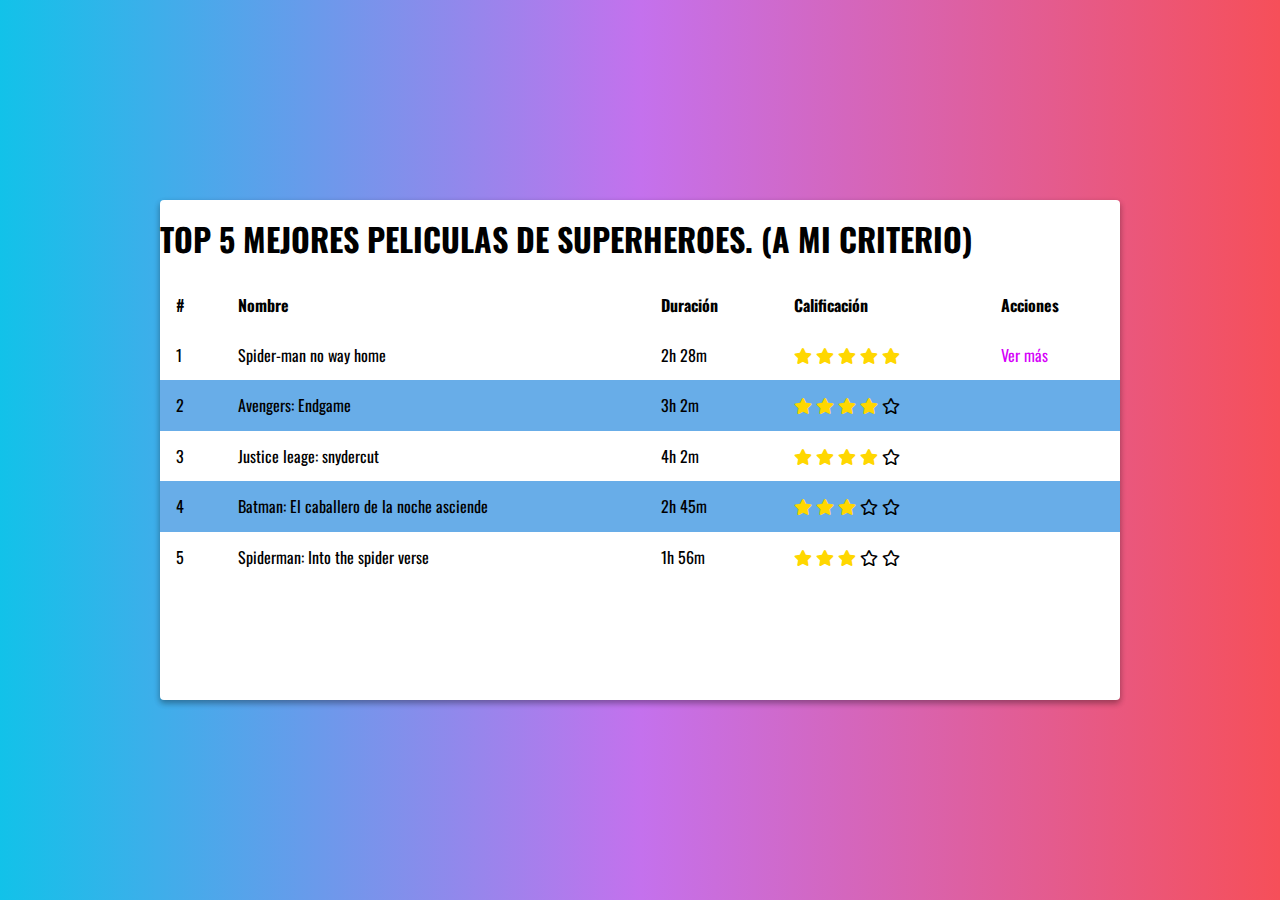
<file: boletines/index.html>
<!DOCTYPE html>
<html>
  <head>
    <meta charset="utf-8">
    <title>Top 5 mejores peliculas de superheroes</title>
    <link href="https://fonts.googleapis.com/css2?family=Oswald:wght@300;400;700&display=swap" rel="stylesheet">
    <link rel="stylesheet" href="./assets/fontawesome/css/all.min.css">
    <link rel="stylesheet" href="./assets/css/normalize.css">
    <link rel="stylesheet" href="./assets/css/main.css">
  </head>
  <body>
    <div class="container">
      <div class="content">
        <header>
          <h1 class="titulo">Top 5 mejores peliculas de superheroes. (A mi criterio)</h1>
        </header>
        <table class="table">
          <thead>
            <th>#</th>
            <th>Nombre</th>
            <th>Duración</th>
            <th>Calificación</th>
            <th>Acciones</th>
          </thead>
          <tbody>
            <tr>
              <td>1</td>
              <td>Spider-man no way home</td>
              <td>2h 28m</td>
              <td>
                <i class="fas fa-star"></i> <i class="fas fa-star"></i> <i class="fas fa-star"></i>
                <i class="fas fa-star"></i> <i class="fas fa-star"></i>
              </td>
              <td>
                <a href="./movies/spidermannwh.html">Ver más</a>
              </td>
            </tr>
            <tr>
              <td>2</td>
              <td>Avengers: Endgame</td>
              <td>3h 2m</td>
              <td>
                <i class="fas fa-star"></i> <i class="fas fa-star"></i> <i class="fas fa-star"></i>
                <i class="fas fa-star"></i> <i class="far fa-star"></i>
              </td>
              <td></td>
            </tr>
            <tr>
              <td>3</td>
              <td>Justice leage: snydercut</td>
              <td>4h 2m</td>
              <td>
                <i class="fas fa-star"></i> <i class="fas fa-star"></i> <i class="fas fa-star"></i>
                <i class="fas fa-star"></i> <i class="far fa-star"></i>
              </td>
              <td></td>
            </tr>
            <tr>
              <td>4</td>
              <td>Batman: El caballero de la noche asciende</td>
              <td>2h 45m</td>
              <td>
                <i class="fas fa-star"></i> <i class="fas fa-star"></i> <i class="fas fa-star"></i>
                <i class="far fa-star"></i> <i class="far fa-star"></i>
              </td>
              <td></td>
            </tr>
            <tr>
              <td>5</td>
              <td>Spiderman: Into the spider verse</td>
              <td>1h 56m</td>
              <td>
                <i class="fas fa-star"></i> <i class="fas fa-star"></i> <i class="fas fa-star"></i>
                <i class="far fa-star"></i> <i class="far fa-star"></i>
              </td>
              <td></td>
            </tr>
          </tbody>
        </table>
      </div>
    </div>
  </body>
</html>
</file>
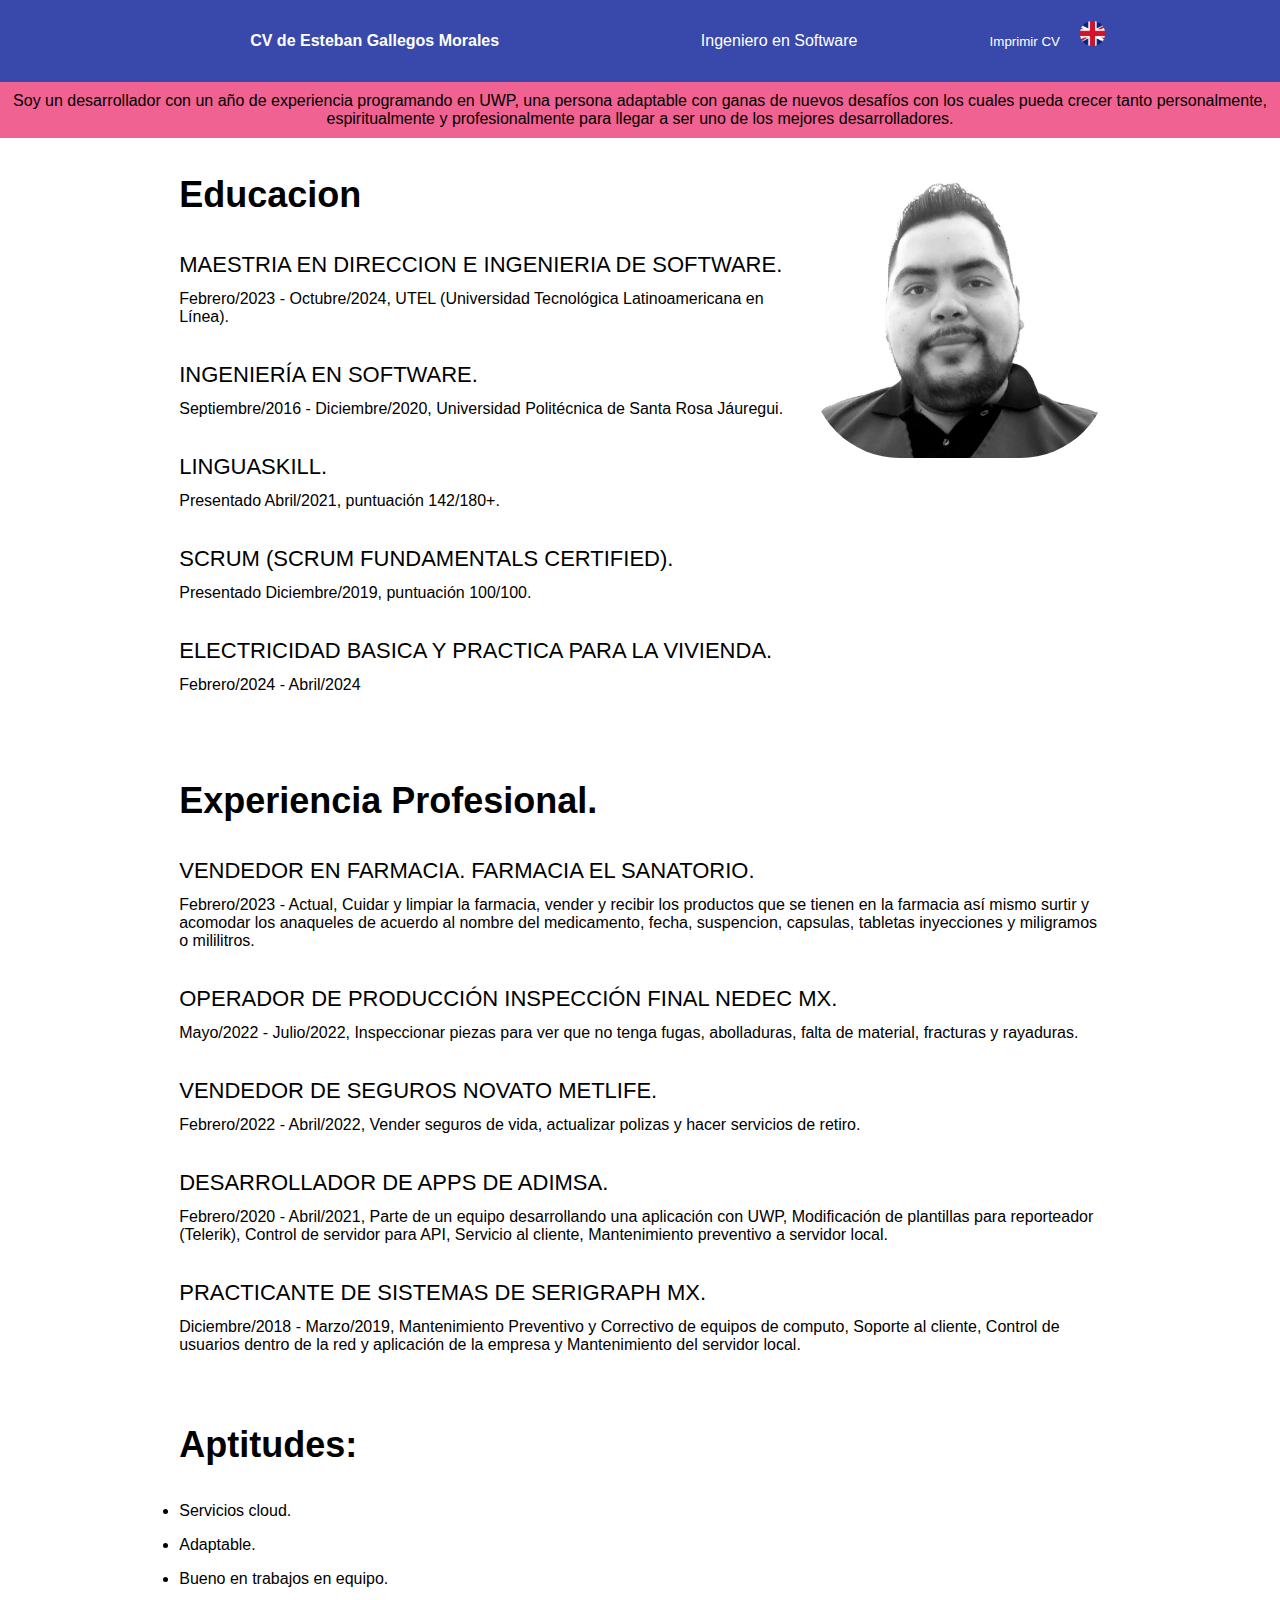
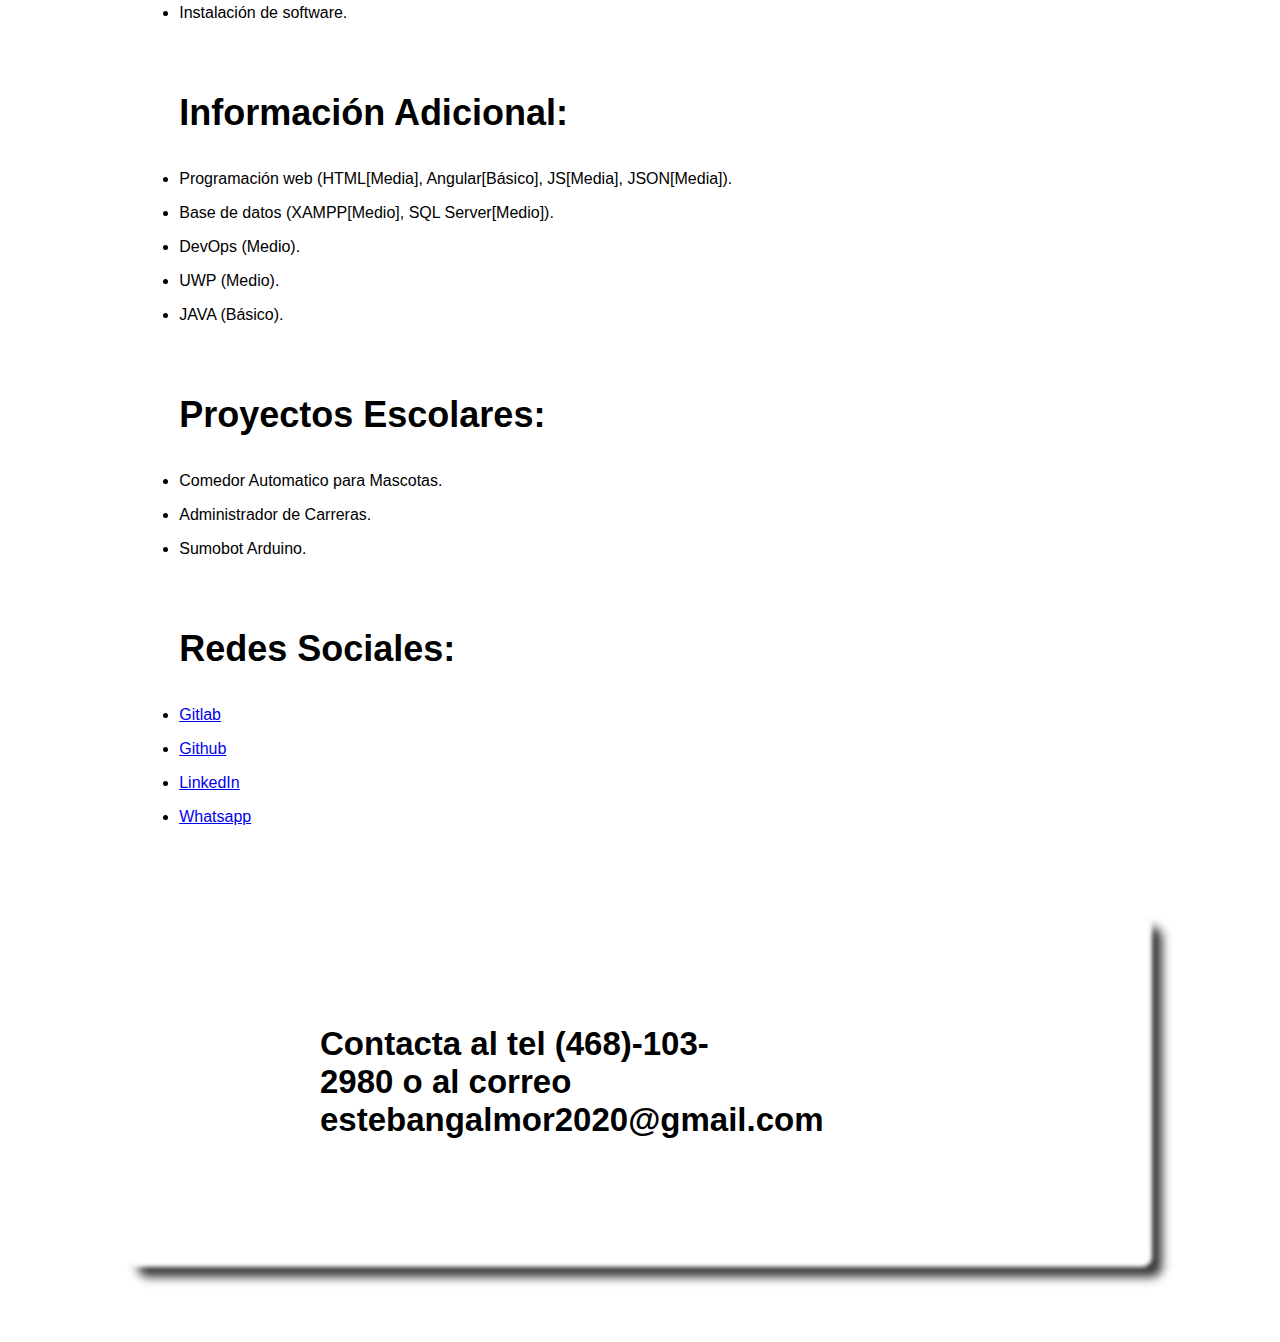
<file: cv/index.html>
<!DOCTYPE html>
<html>
  <head>
    <title>CV de Esteban</title>
    <meta charset="utf-8" />
    <meta
      name="description"
      content="Esteban es un Ingeniero en Software con 1 año de experiencia en trabajos generales por ejemplo
    mantenimiento de equipos, desarrollo de aplicaciones de escritorio y servicio al cliente"
    />
    <link rel="stylesheet" media="screen" href="css/styles.css" />
    <link rel="stylesheet" media="print" href="css/printcss.css" />
  </head>
  <body oncontextmenu="return false">
    <header>
      <h1>CV de Esteban Gallegos Morales</h1>
      <p>Ingeniero en Software</p>
      <button class="btn-print" onclick="window.print()">Imprimir CV</button>
      <a href="english.html" style="padding-left: 10px">
        <img src="images/logo.png" alt="English" class="english" />
      </a>
    </header>
    <div class="desc">
      Soy un desarrollador con un año de experiencia programando en UWP, una
      persona adaptable con ganas de nuevos desafíos con los cuales pueda crecer
      tanto personalmente, espiritualmente y profesionalmente para llegar a ser
      uno de los mejores desarrolladores.
    </div>
    <section>
      <div class="container">
        <div class="education">
          <div>
            <h3>Educacion</h3>
            <div>
              <dl>
                <dt>Maestria en Direccion e Ingenieria de Software.</dt>
                <dd>
                  Febrero/2023 - Octubre/2024, UTEL (Universidad Tecnológica
                  Latinoamericana en Línea).
                </dd>
                <dt>Ingeniería en Software.</dt>
                <dd>
                  Septiembre/2016 - Diciembre/2020, Universidad Politécnica de
                  Santa Rosa Jáuregui.
                </dd>
                <dt>Linguaskill.</dt>
                <dd>Presentado Abril/2021, puntuación 142/180+.</dd>
                <dt>Scrum (Scrum Fundamentals Certified).</dt>
                <dd>Presentado Diciembre/2019, puntuación 100/100.</dd>
                <dt>Electricidad basica y practica para la vivienda.</dt>
                <dd>Febrero/2024 - Abril/2024</dd>
              </dl>
            </div>
          </div>
        </div>
        <div class="foto">
          <img src="images/perfil.jpg" />
        </div>
        <div class="spaces">
          <h3>Experiencia Profesional.</h3>
          <div>
            <dl class="resumen">
              <dt>Vendedor en Farmacia. Farmacia El Sanatorio.</dt>
              <dd>
                Febrero/2023 - Actual, Cuidar y limpiar la farmacia, vender y
                recibir los productos que se tienen en la farmacia así mismo
                surtir y acomodar los anaqueles de acuerdo al nombre del
                medicamento, fecha, suspencion, capsulas, tabletas inyecciones y
                miligramos o mililitros.
              </dd>
              <dt>Operador de producción inspección final NEDEC MX.</dt>
              <dd>
                Mayo/2022 - Julio/2022, Inspeccionar piezas para ver que no
                tenga fugas, abolladuras, falta de material, fracturas y
                rayaduras.
              </dd>
              <dt>Vendedor de seguros novato MetLife.</dt>
              <dd>
                Febrero/2022 - Abril/2022, Vender seguros de vida, actualizar
                polizas y hacer servicios de retiro.
              </dd>
              <dt>Desarrollador de apps de ADIMSA.</dt>
              <dd>
                Febrero/2020 - Abril/2021, Parte de un equipo desarrollando una
                aplicación con UWP, Modificación de plantillas para reporteador
                (Telerik), Control de servidor para API, Servicio al cliente,
                Mantenimiento preventivo a servidor local.
              </dd>
              <dt class="pract">Practicante de sistemas de Serigraph MX.</dt>
              <dd>
                Diciembre/2018 - Marzo/2019, Mantenimiento Preventivo y
                Correctivo de equipos de computo, Soporte al cliente, Control de
                usuarios dentro de la red y aplicación de la empresa y
                Mantenimiento del servidor local.
              </dd>
            </dl>
            <dl class="completo">
              <dt>Vendedor de seguros novato</dt>
              <dd>
                Febrero/2022 - Abril/2022, Vender seguros de vida, actualizar
                polizas y hacer servicios de retiro.
              </dd>
              <dt>Desarrollador de apps de ADIMSA</dt>
              <dd>
                Febrero/2020 - Abril/2021 <br />
                <ul style="margin-left: 20px">
                  <li type="disc">
                    <b>Parte de un equipo de desarrollo:</b> Actualizacion de
                    sistema para poder usarlo en produccion, usando la
                    metodologia SCRUM se modifico la estructura para poder hacer
                    uso de DevOps y poder usar la nube para guardar todos los
                    cambios en un lugar seguro.
                  </li>
                  <li type="disc">
                    <b
                      >Modificación de plantillas para reporteador (Telerik):</b
                    >
                    En la empresa usaban un reporteador para hacer los reportes
                    bajo una plantilla esto agilizaba el proceso para hacer un
                    reporte, yo ayude para agilizar aun mas este proceso en el
                    cual se crearon nuevas plantillas usando de base las
                    anteriores y asi poder usar los datos nuevos y sin perder el
                    modelo que se estaba usando.
                  </li>
                  <li type="disc">
                    <b>Control de servidor para API (Azure):</b> En la empresa
                    se tenía contratado un espacio en la nube de Microsoft Azure
                    para poder subir ahí las APIs que se usaban en la
                    aplicación, en el cual se podian agregar, editar y/o
                    eliminar las APIs que no estuvieran bien documentadas, que
                    hicieran mal uso de los datos y/o agregaran algun proceso
                    nuevo.
                  </li>
                  <li type="disc" style="margin-bottom: 50px">
                    <b>Atención al cliente:</b> En la empresa se contaba con
                    atención al cliente el cual era para solucionar dudas
                    conforme como iban usando el sistema o de problemas que
                    pudieran parar la producción.
                  </li>
                  <li type="disc">
                    <b>Mantenimiento preventivo a servidor local:</b> En la
                    empresa se contaba con un servidor local el servia para
                    hacer uso de los reportes localmente y asi reducir el uso de
                    espacio en la aplicacion al instalarla en los dispositivos.
                  </li>
                </ul>
              </dd>
              <dt>Practicante de sistemas de Serigraph</dt>
              <dd>
                Diciembre/2018 - Marzo/2019 <br />
                <ul style="margin-left: 20px">
                  <li type="disc">
                    <b
                      >Mantenimiento Preventivo y Correctivo de equipos de
                      computo:</b
                    >
                    Se realizaba el mantenimiento de los equipos dos veces por
                    mes para que no se acomulara mucho polvo que pudiera dañar
                    los dispositivos, más aparte se eliminaba software que no
                    estuvieran autorizados por la empresa o por el equipo de
                    sistemas.
                  </li>
                  <li type="disc">
                    <b>Soporte al personal de la empresa:</b> Se ayudaba al
                    personal con los problemas que llegaban a tener con el uso
                    continuo de sus equipos, llamese papel atascado en
                    impresoras, equipos sin señal WIFI o de bateria, etc.
                  </li>
                  <li type="disc">
                    <b
                      >Control de usuarios dentro de la red y aplicación de la
                      empresa:</b
                    >
                    En la empresa se trabajaba con un sistema donde estaban
                    dados de alta todos los trabajadores y cada día se tenía que
                    entrar para observar que todos estuvieran haciendo su
                    trabajo y un correcto uso de su usuario de red.
                  </li>
                  <li type="disc">
                    <b>Mantenimiento del servidor local:</b> Se tenía un
                    servidor local en el cual ellos almacenaban sus proyectos,
                    aplicaciones y archivos importantes por eso cada fin de
                    semana se debía hacer depuración de archivos y limpieza de
                    hardware.
                  </li>
                </ul>
              </dd>
            </dl>
          </div>
        </div>
        <div class="spaces">
          <h3>Aptitudes:</h3>
          <ul>
            <li>Servicios cloud.</li>
            <li>Adaptable.</li>
            <li>Bueno en trabajos en equipo.</li>
            <li>Instalación de software.</li>
          </ul>
        </div>
        <div class="spaces infadc">
          <h3>Información Adicional:</h3>
          <ul>
            <li class="prn">
              Programación web (HTML[Media], Angular[Básico], JS[Media],
              <br class="sqls" />
              JSON[Media]).
            </li>
            <li class="prn">
              Base de datos (XAMPP[Medio], <br class="sqls" />SQL
              Server[Medio]).
            </li>
            <li>DevOps (Medio).</li>
            <li>UWP (Medio).</li>
            <li>JAVA (Básico).</li>
          </ul>
        </div>
        <div class="spaces projects">
          <h3>Proyectos Escolares:</h3>
          <ul>
            <li>Comedor Automatico para Mascotas.</li>
            <li>Administrador de Carreras.</li>
            <li>Sumobot Arduino.</li>
          </ul>
        </div>
        <div class="spaces socmed">
          <h3 class="socialmedia">Redes Sociales:</h3>
          <ul class="socialmedia">
            <li>
              <a href="https://gitlab.com/Steve501" target="_blank">Gitlab</a>
            </li>
            <li>
              <a href="https://github.com/Steve50" target="_blank">Github</a>
            </li>
            <li>
              <a
                href="https://www.linkedin.com/in/esteban-gallegos-morales-6a9b42220/"
                target="_blank"
                >LinkedIn</a
              >
            </li>
            <li>
              <a href="http://wa.me/+524681032980" target="_blank">Whatsapp</a>
            </li>
          </ul>
          <h3 class="contact contect">Contacto:</h3>
          <ul class="contact contoct">
            <li>(468)-103-2980</li>
            <li>estebangalmor2020@gmail.com</li>
          </ul>
        </div>
      </div>
    </section>
    <div class="ejercicios">
      <div class="content"></div>
      <h3 class="textH3">
        Contacta al tel (468)-103-2980 o al correo estebangalmor2020@gmail.com
      </h3>
    </div>
  </body>
</html>
</file>
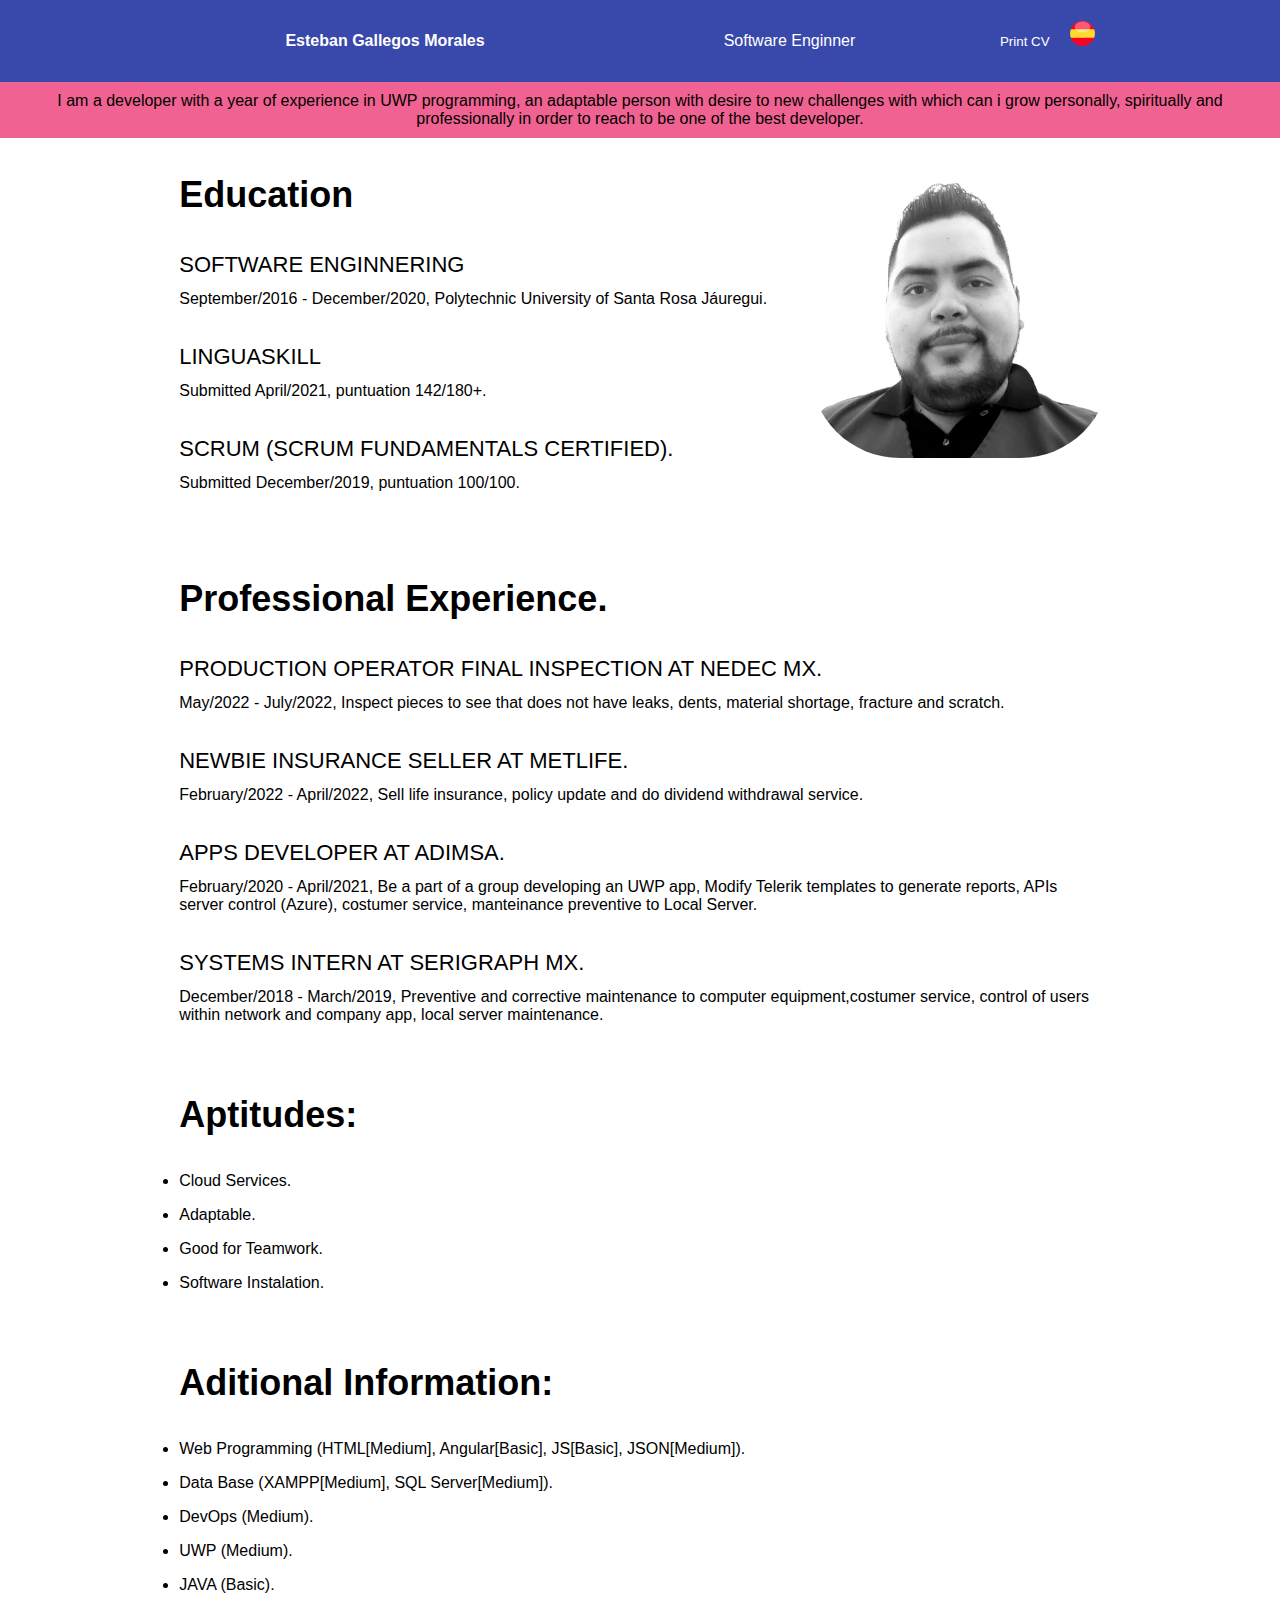
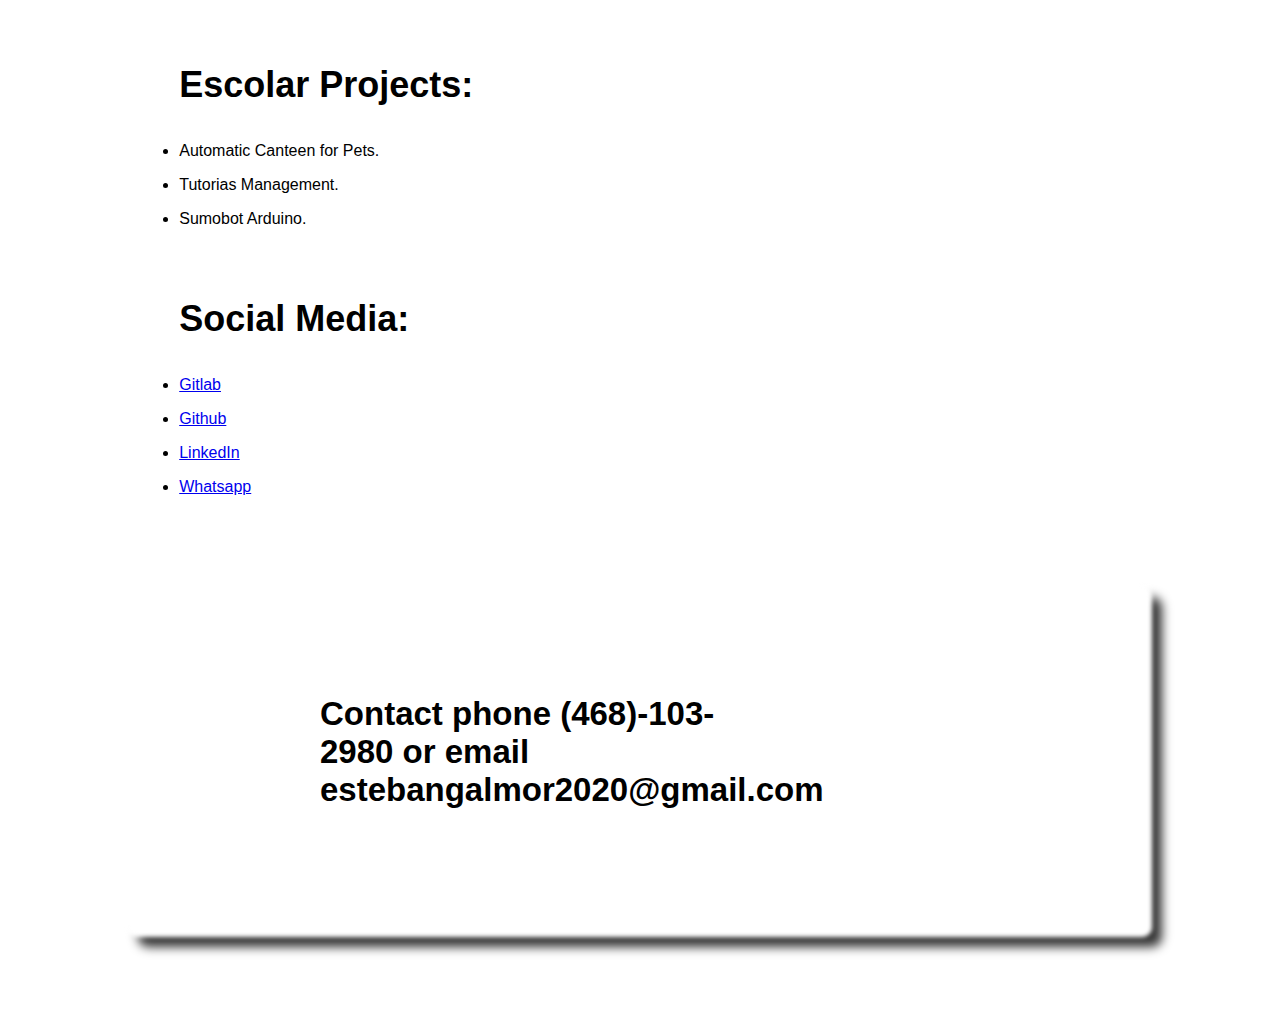
<file: cv/english.html>
<!DOCTYPE html>
<html>
  <head>
    <title>Esteban´s CV</title>
    <meta charset="utf-8">
    <meta name="description" content="Esteban is an Software Enginner with a year of experience in essential tasks like equip manteinance, 
    desktop app development and costumer support">
    <link rel="stylesheet" media="screen" href="css/styles.css">
    <link rel="stylesheet" media="print" href="css/printcss.css">
  </head>
  <body oncontextmenu="return false">
    <header>
      <h1>Esteban Gallegos Morales</h1>
      <p>Software Enginner</p>
      <button class="btn-print" onclick="window.print()">Print CV</button>
      <a href="index.html" style="padding-left: 10px;">
        <img src="images/español.png" alt="English" class="english">
      </a>
    </header>
    <div class="desc">
      I am a developer with a year of experience in UWP programming, an adaptable person with desire to new challenges with which 
      can i grow personally, spiritually and professionally in order to reach to be one of the best developer.
    </div>
    <section>
      <div class="container">
        <div class="education">
          <div>
            <h3>Education</h3>
            <div>
              <dl>
                <dt>Software Enginnering</dt>
                <dd>September/2016 - December/2020, Polytechnic University of Santa Rosa Jáuregui.</dd>
                <dt>Linguaskill</dt>
                <dd>Submitted April/2021, puntuation 142/180+.</dd>
                <dt>Scrum (Scrum Fundamentals Certified).</dt>
                <dd>Submitted December/2019, puntuation 100/100.</dd>
              </dl>
            </div>
          </div>
        </div>
        <div class="foto">
            <img src="images/perfil.jpg">
        </div>
        <div class="spaces">
          <h3>Professional Experience.</h3>
          <div>
            <dl class="resumen">
              <dt>Production operator final inspection at NEDEC MX.</dt>
              <dd>May/2022 - July/2022, Inspect pieces to see that does not have leaks, dents, material shortage, 
                fracture and scratch.</dd>
              <dt>newbie insurance seller at MetLife.</dt>
              <dd>February/2022 - April/2022, Sell life insurance, policy update and do dividend withdrawal service.</dd>
              <dt>Apps Developer at ADIMSA.</dt>
              <dd>February/2020 - April/2021, Be a part of a group developing an UWP app, Modify Telerik templates to generate reports, 
                APIs server control (Azure), costumer service, manteinance preventive to Local Server.</dd>
              <dt>Systems Intern at SERIGRAPH MX.</dt>
              <dd>December/2018 - March/2019, Preventive and corrective maintenance to computer equipment,costumer service, 
                control of users within network and company app, local server maintenance.</dd>
            </dl>
            <dl class="completo">
              <dt>Production operator final inspection NEDEC MX.</dt>
              <dd>May/2022 - July/2022, inspect pieces to see that does not have leaks, dents, material shortage, 
                fracture and scratch.</dd>
              <dt>newbie insurance seller at MetLife.</dt>
              <dd>February/2022 - April/2022, Sell life insurance, policy update and do dividend withdrawal service.</dd>
              <dt>Apps Developer in ADIMSA.</dt>
              <dd>February/2020 - April/2021 <br> 
                <ul style="margin-left:20px;">
                  <li type="disc"><b>Be a part of a group developing an UWP app:</b> System update to use in production area, using the Scrum 
                    Metodology the structure was modified to can use DevOps and save the changes to the cloud in a secure location. </li>
                  <li type="disc"><b>Modify Telerik templates to generate reports:</b> In the company use Telerik to do reports under a 
                    template this speed up the process for realice that kind of documents, I helped to speed up more that process in
                    which the following were created new templates to can obtain the new data array using the previous templates as a 
                    reference style.</li>
                  <li type="disc"><b>APIs server control (Azure):</b> The company had hired a space in the Microsoft Azure cloud to can 
                    upload there the APIs use by the app, in which can add, update and/or delete the poorly documented APIs, that misused data
                    and/or it add a new process.</li>
                  <li type="disc" style="margin-bottom: 50px;"><b>Costumer service:</b> The company count with costumer service which is to 
                    solve doubts according to the client go using the system or problems that can stop the production area.</li>
                  <li type="disc"><b>Manteinance preventive to Local Server:</b> The company count with a local server it serve to create 
                    the reports in a other equip and with that reduce the app size to be installed, this server recived a cleanup once a month 
                    to reduce the hard disk space and the risk to fail in hardware and software.</li>
                </ul>
              </dd>
              <dt>Systems Intern at SERIGRAPH MX.</dt>
              <dd>December/2018 - March/2019 <br>
                <ul style="margin-left:20px;">
                  <li type="disc"><b>Preventive and corrective maintenance to computer equipment:</b> In the company was perform a equipment 
                    maintenance twice a month to prevent accumulate dust that could damage the devices and remove the software that was
                    not authorized by the company or the systems manager.</li>
                  <li type="disc"><b>Costumer service:</b> The Systems department helped to personal with the problems they had in the
                    continuos usage of their devices, like paper jammed in printers, devices without WIFI signal or batery failure, company 
                    app access denied, files lost, etc</li>
                  <li type="disc"><b>Control of users within network and company app:</b> The company worked with a system where all the workers
                    are registered and every workableday was needed login, because the Systems department had a log with all user in use and the 
                    day that they login to work and also have a log with every user in the network, the network count with a blocking system for 
                    certain web pages and have a log with the users that can open that pages. If any user toward misuse of the network was removed 
                    from the network and their manager had to write a document to give access again.</li>
                  <li type="disc"><b>Local server maintenance:</b> The company had a local server where they stored their projects, apps, and important
                    files, so every weekend the System department clean the server removed unused files,documents that did not belong to the company and 
                    clean hardware.</li>
                </ul>
              </dd>
            </dl>
          </div>
        </div>
        <div class="spaces">
          <h3>Aptitudes:</h3>
          <ul>
            <li>Cloud Services.</li>
            <li>Adaptable.</li>
            <li>Good for Teamwork.</li>
            <li>Software Instalation.</li>
          </ul>
        </div>
        <div class="spaces infadc">
          <h3>Aditional Information:</h3>
          <ul>
            <li class=" prn">Web Programming (HTML[Medium], Angular[Basic], JS[Basic], <br class="sqls"> JSON[Medium]).</li>
            <li class=" prn">Data Base (XAMPP[Medium], <br class="sqls">SQL Server[Medium]).</li>
            <li>DevOps (Medium).</li>
            <li>UWP (Medium).</li>
            <li>JAVA (Basic).</li>
          </ul>
        </div>
        <div class="spaces projects">
          <h3>Escolar Projects:</h3>
          <ul>
            <li>Automatic Canteen for Pets.</li>
            <li>Tutorias Management.</li>
            <li>Sumobot Arduino.</li>
          </ul>
        </div>
        <div class="spaces socmed">
          <h3 class="socialmedia">Social Media:</h3>
          <ul class="socialmedia">
            <li><a href="https://gitlab.com/Steve501" target="_blank">Gitlab</a></li>
            <li><a href="https://github.com/Steve50" target="_blank">Github</a></li>
            <li><a href="https://www.linkedin.com/in/esteban-gallegos-morales-6a9b42220/" target="_blank">LinkedIn</a></li>
            <li><a href="http://wa.me/+524681032980" target="_blank">Whatsapp</a></li>
          </ul>
          <h3 class="contact">Contact:</h3>
          <ul class="contact">
            <li>(468)-103-2980</li>
            <li>estebangalmor2020@gmail.com</li>
          </ul>
        </div>
      </div>
    </section>
    <div class="ejercicios">
        <div class="content"></div>
        <h3 class="textH3">Contact phone (468)-103-2980 or email estebangalmor2020@gmail.com</h3>
    </div>
  </body>
</html>
</file>
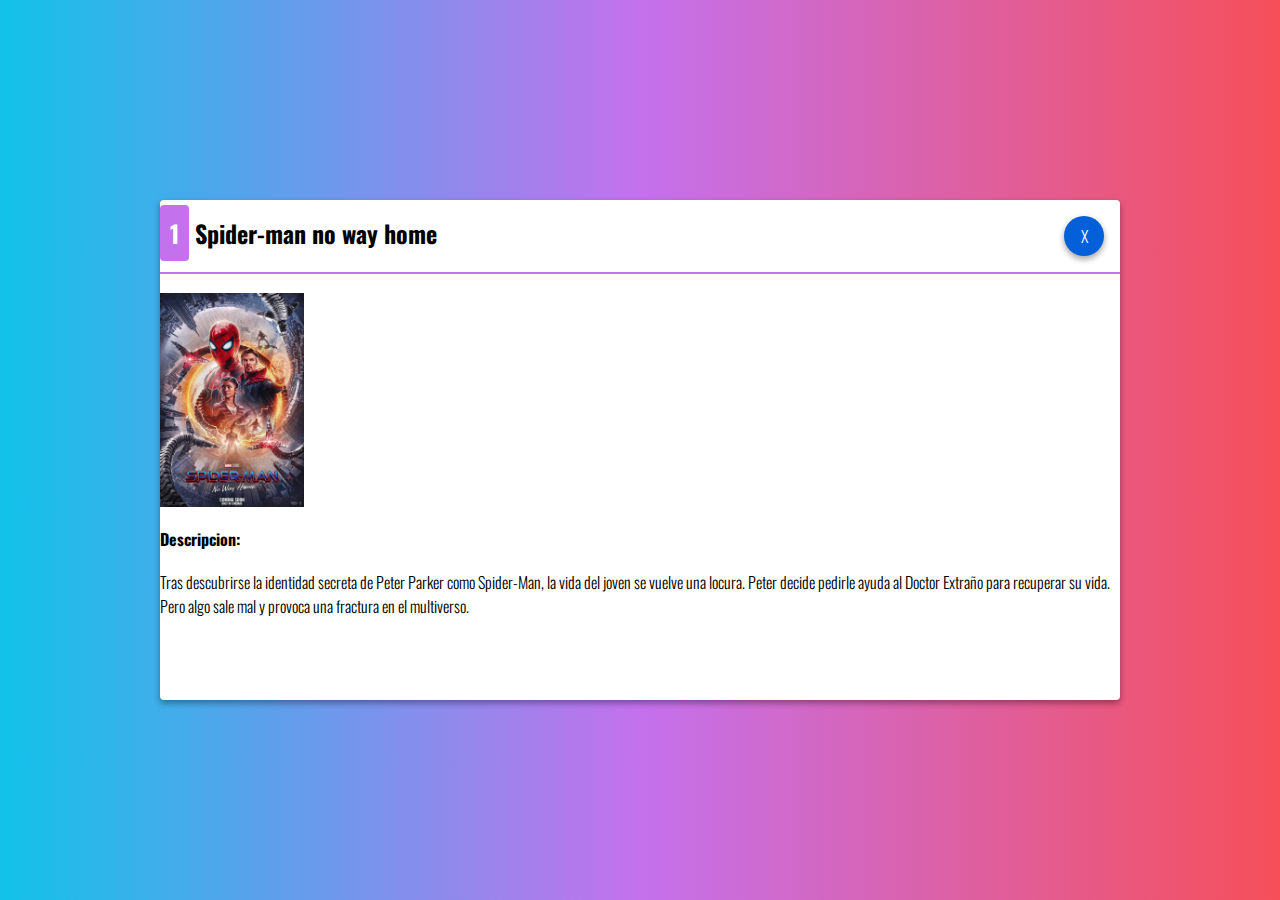
<file: boletines/movies/spidermannwh.html>
<!DOCTYPE html>
<html>
  <head>
    <meta charset="utf-8">
    <title>Top 5 mejores peliculas de superheroes</title>
    <link href="https://fonts.googleapis.com/css2?family=Oswald:wght@300;400;700&display=swap" rel="stylesheet">
    <link rel="stylesheet" href="../assets/fontawesome/css/all.min.css">
    <link rel="stylesheet" href="../assets/css/normalize.css">
    <link rel="stylesheet" href="../assets/css/main.css">
  </head>
  <body>
    <div class="container">
      <div class="content">
        <div class="actions">
          <a href="../" class="close">
            <span>X</span>
          </a>
        </div>
        <header>
          <h2 class="title-item">
            <span class="position">1</span>
            Spider-man no way home
          </h2>
        </header>
        <section>
          <img src="../assets/images/spnwh.jpg" class="spnwh">
          <div class="text">
            <h4>Descripcion:</h4>
            <p class="parragraph">Tras descubrirse la identidad secreta de Peter Parker como Spider-Man,
              la vida del joven se vuelve una locura. Peter decide pedirle ayuda al Doctor Extraño para recuperar su vida.
              Pero algo sale mal y provoca una fractura en el multiverso.</p>
          </div>
        </section>
      </div>
    </div>
  </body>
</html>
</file>
<file: boletines/assets/css/main.css>
/*
#F22613
#F28705
#16B4F2
#0476D9
#0460D9
 */
html{
  font-family: 'Oswald', sans-serif;
}
a{
  text-decoration: none;
  color: #d500f9;
}
.titulo{
  text-transform: uppercase;
}
.container{
  background: #0476D9;
  background: -webkit-linear-gradient(to right, #12c2e9, #c471ed, #f64f59);
  background: linear-gradient(to right, #12c2e9, #c471ed, #f64f59);
  height: 100vh;
  display: flex;
  align-items: center;
  justify-content: center;
}
.content{
  max-width: 960px;
  max-height: 500px;
  width: 100%;
  height: 100%;
  background: #fff;
  /* box-shadow: -5px 5px 25px 10px #000; */
  box-shadow: 0 3px 6px rgba(0,0,0,0.16), 0 3px 6px rgba(0,0,0,0.23);
  border-radius: 4px;
  position: relative;
}
.actions{
  position: absolute;
  top: 1em;
  right: 1em;
}
.close{
  height: 40px;
  width: 40px;
  color: white;
  border-radius: 50%;
  background-color: #0460D9;
  display: inline-block;
  box-shadow: 0 3px 6px rgba(0,0,0,0.16), 0 3px 6px rgba(0,0,0,0.23);
  font-weight: 300;
  cursor: pointer;
  display: flex;
  justify-content: center;
  align-items: center;
}
.fas{
  color: gold;
}
.spnwh{
  height: 15%;
  width: 15%;
}
.parragraph{
  line-height: 1.5em;
  font-weight: 300;
}
.table{
  width: 100%;
  border-spacing: 0;
}
.table td, .table th{
  padding: 1em;
  text-align: left;
}
.table tr:nth-child(even){
  background-color: rgba(4,118,217,.6);
}
.title-item{
  border-bottom: solid 2px #c471ed;
  padding-bottom: 1em;
}
.position{
  background-color: #c471ed;
  color: white;
  padding: 10px;
  border-radius: 4px;
}
</file>
<file: cv/css/styles.css>
body{
  font-family: Helvetica, Arial, sans-serif;
  margin: 0;
}
header{
  background-color: #3949ab;
  color: white;
  text-align: center;
  padding:16px;
}
h1{
  display: inline-block;
  width: 400px;
  font-weight: 700;
  font-size:100%;
}
h3{
  font-size: 36px;
  font-weight:700;
}
p{
  display: inline-block;
  width: 400px;
  font-weight: 200;
  font-size:100%;
}
dt{
  font-size: 22px;
  text-transform: uppercase;
  margin-top:36px;
  margin-bottom:12px;
}
dd{
  margin:0;
}
img{
  width: 300px;
  border-radius:30%;
}
ul{
  margin-top: 12px;
  padding: 0;
}
li{
  margin-top:16px;
}
.desc{
  background-color: #f06292;
  color: black;
  text-align: center;
  font-size:100%;
  padding:10px;
}
.container{
  width: 72%;
  height: 100%;
  margin-right: auto;
  margin-left: auto;
}
.education{
  display: inline-block;
  width: 68%;
  vertical-align: top;
}
.foto{
  display: inline-block;width: 30%;margin-top:20px;
}
.spaces{
  margin-top: 70px;
}
.ejercicios{
    position: relative;
    background: url("fondo.jpg") 0 / cover fixed;
    width: 100%;
    height: 500px;
}
.english{
  width: 2%;
  height: 2%;
}
.content{
    position: absolute;
    border-radius: 10px;
    background-color: hsla(120, 100%, 100%, .6);
    box-shadow: 10px 10px 10px rgba(0, 0, 0, .8);
    top: 15%;
    bottom: 15%;
    left: 10%;
    right: 10%;
    filter: blur(2px);
}
.textH3{
    top: 30%; bottom: 40%; left: 25%; right: 40%;
    position: absolute;
    font-size: 33px;
}
.contact{
  display: none;
}
.sqls{
  display: none;
}
.btn-print{
  background-color: #3949ab;
  color: white;
  border: none;
}
.btn-print:hover{
  cursor: pointer;
}
.completo{
  display: none;
}
</file>
<file: cv/css/printcss.css>
@media print{
  body{
    font-family: Helvetica, Arial, sans-serif;
    margin: 0;
  }
  * {
    -webkit-print-color-adjust: exact !important;   /* Chrome, Safari, Edge */
    color-adjust: exact !important;                 /*Firefox*/
  }
  header{
    background-color: #3949ab;
    color: white;
    text-align: center;
    padding:16px;
  }
  h1{
    display: inline-block;
    width: 300px;
    font-weight: 700;
    font-size:100%;
  }
  h3{
    font-size: 22px;
    font-weight:700;
  }
  p{
    display: inline-block;
    width: 300px;
    font-weight: 200;
    font-size:100%;
  }
  dt{
    font-size: 15px;
    text-transform: uppercase;
    margin-top:10px;
    margin-bottom:6px;
    font-weight: bold;
  }
  dd{
    margin:0;
  }
  a{
    display: none;
  }
  img{
    width: 190px;
    border-radius:30%;
  }
  ul{
    margin-top: 8px;
    padding: 0;
  }
  li{
    margin-top:5px;
  }
  .desc{
    background-color: #f06292;
    color: black;
    text-align: center;
    font-size:100%;
    padding:10px;
  }
  .container{
    width: 72%;
    height: 100%;
    margin-right: auto;
    margin-left: auto;
  }
  .education{
    display: inline-block;
    width: 68%;
    vertical-align: top;
  }
  .foto{
    display: inline-block;width: 30%;margin-top:20px;
  }
  .spaces{
    margin-top: 5px;
  }
  .ejercicios{
      display: none;
  }
  .content{
      position: absolute;
      border-radius: 10px;
      background-color: hsla(120, 100%, 100%, .6);
      box-shadow: 10px 10px 10px rgba(0, 0, 0, .8);
      top: 15%;
      bottom: 15%;
      left: 10%;
      right: 10%;
      filter: blur(2px);
  }
  .textH3{
      top: 30%; bottom: 40%; left: 25%; right: 40%;
      position: absolute;
      font-size: 33px;
  }
  .socmed{
    margin-top: -315px;
    margin-left: 280px;
    color: black;
  }
  .socialmedia{
    display: none;
  }
  .projects{
    margin-top: -235px;
    margin-left: 280px;
    color: black;
  }
  .pract{
    margin-top: 150px;
  }
  .contect{
    margin-top: 45px;
  }
  /* .contoct{
    margin-top: 50px;
  } */
  .prn{
    width: 245px;
    word-break: break-all;
  }
  .btn-print{
    display: none;
  }
  .completo{
    display: none;
  }
  .vend{
    display: none;
  }
}
</file>
